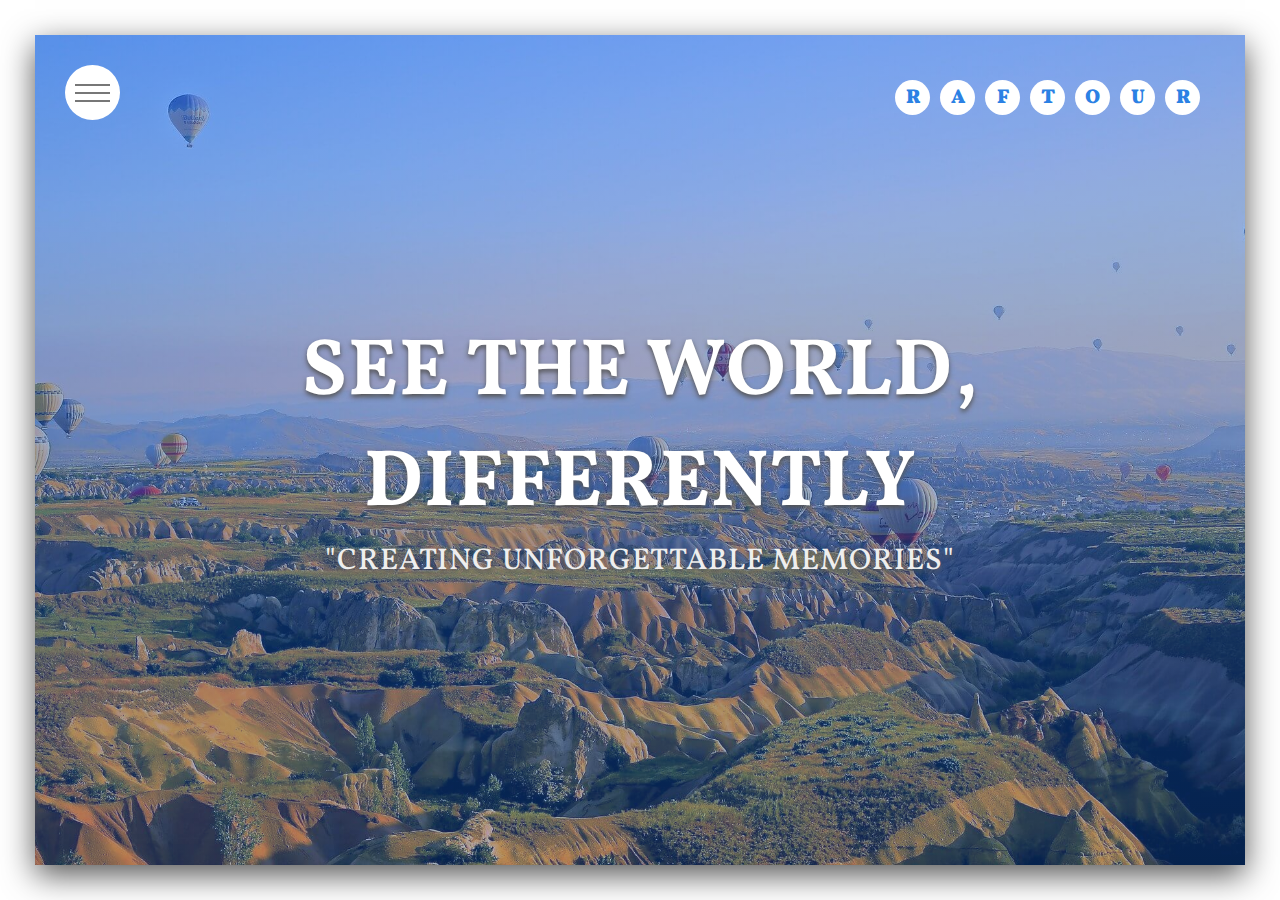
<file: index.html>
<html lang="en">
  <head>
    <meta charset="UTF-8" />
    <meta name="viewport" content="width=device-width, initial-scale=1.0" />
    <meta http-equiv="X-UA-Compatible" content="ie=edge" />
    <link
      href="https://fonts.googleapis.com/css?family=Vollkorn:400,400i,600,700,900&display=swap"
      rel="stylesheet"
    />
    <link rel="stylesheet" href="style.css" />
    <title>Raf Tour</title>
  </head>
  <body>
    <div class="container">
      <!-- Navbar -->
      <div class="open-navbar-icon navbar-icon center">
        <div class="line"></div>
        <div class="line"></div>
        <div class="line"></div>
      </div>
      <div class="navbar-wrapper">
        <nav class="navbar">
          <div class="close-navbar-icon navbar-icon center">
            <div class="line line-1"></div>
            <div class="line line-2"></div>
          </div>
          <div class="nav-list">
            <a href="index.html" class="nav-link center">Home</a>
            <a href="Tours.html" class="nav-link center">Tours</a>
            <a href="Offer.html" class="nav-link center">Feedbacks</a>

            <a href="Login.html" class="nav-link center">Login</a>
            <a href="Contact.html" class="nav-link center">Contact</a>
          </div>
        </nav>
      </div>
      <header class="header center">
        <div class="header-text">
            <h1 class="heading">See the World, Differently</h1>
            <p class="header-paragraph">
              "Creating Unforgettable Memories"
            </p>
          </div>
       
        <div class="logo">
            <h1>
                <span class="center">R</span>
                <span class="center">A</span>
                <span class="center">F</span>
                <span class="center">T</span>
                <span class="center">O</span>
                <span class="center">U</span>
                <span class="center">R</span>
              </h1>
        </div>
      </header>
      <script src="index.js"></script>
  </body>
</html>
</file>
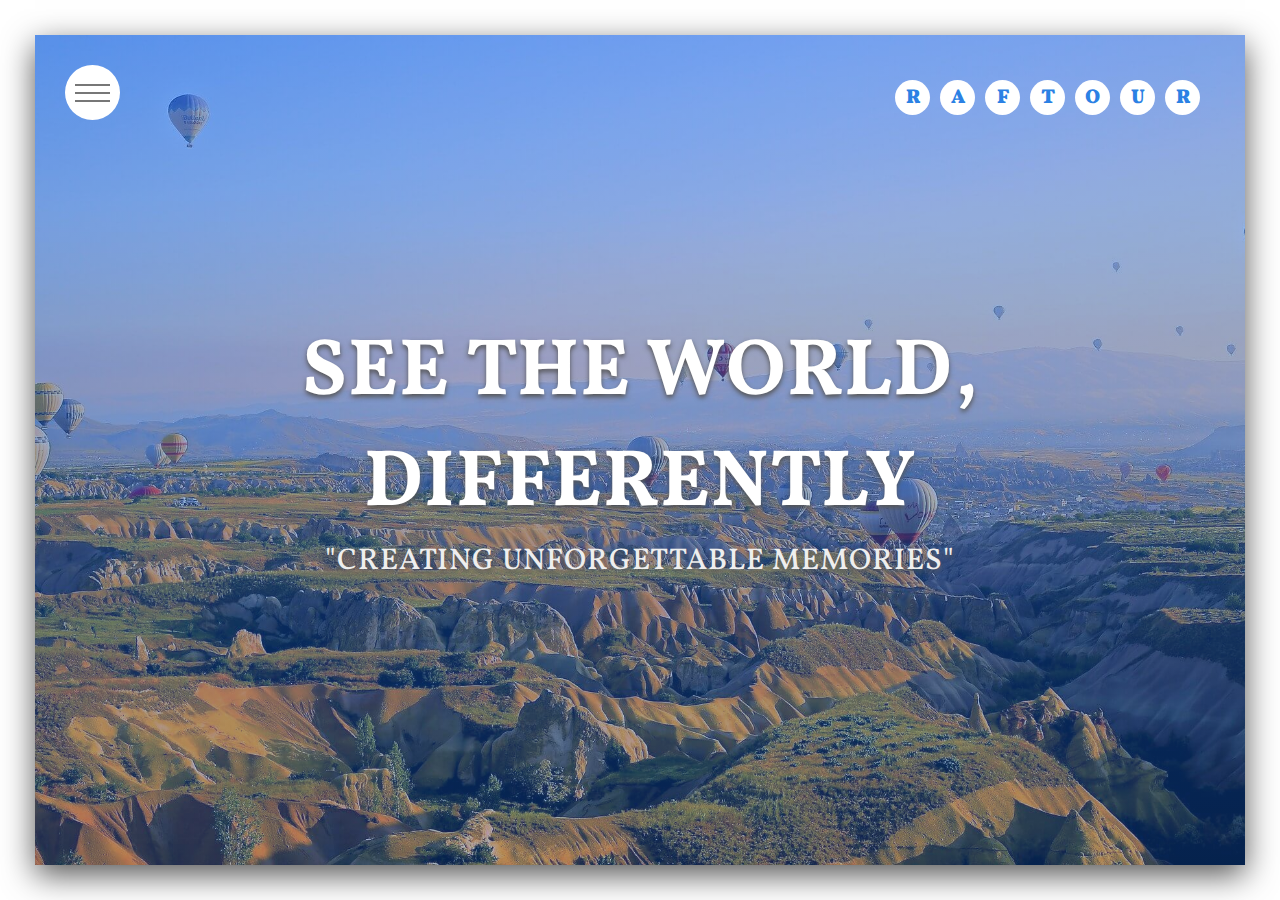
<file: tour/index.html>
<html lang="en">
  <head>
    <meta charset="UTF-8" />
    <meta name="viewport" content="width=device-width, initial-scale=1.0" />
    <meta http-equiv="X-UA-Compatible" content="ie=edge" />
    <link
      href="https://fonts.googleapis.com/css?family=Vollkorn:400,400i,600,700,900&display=swap"
      rel="stylesheet"
    />
    <link rel="stylesheet" href="style.css" />
    <title>The Road</title>
  </head>
  <body>
    <div class="container">
      <!-- Navbar -->
      <div class="open-navbar-icon navbar-icon center">
        <div class="line"></div>
        <div class="line"></div>
        <div class="line"></div>
      </div>
      <div class="navbar-wrapper">
        <nav class="navbar">
          <div class="close-navbar-icon navbar-icon center">
            <div class="line line-1"></div>
            <div class="line line-2"></div>
          </div>
          <div class="nav-list">
            <a href="index.html" class="nav-link center">Home</a>
            <a href="Tours.html" class="nav-link center">Tours</a>
            <a href="Offer.html" class="nav-link center">Feedbacks</a>

            <a href="Login.html" class="nav-link center">Login</a>
            <a href="Contact.html" class="nav-link center">Contact</a>
          </div>
        </nav>
      </div>
      <header class="header center">
        <div class="header-text">
            <h1 class="heading">See the World, Differently</h1>
            <p class="header-paragraph">
              "Creating Unforgettable Memories"
            </p>
          </div>
       
        <div class="logo">
            <h1>
                <span class="center">R</span>
                <span class="center">A</span>
                <span class="center">F</span>
                <span class="center">T</span>
                <span class="center">O</span>
                <span class="center">U</span>
                <span class="center">R</span>
              </h1>
        </div>
      </header>
      <script src="index.js"></script>
  </body>
</html>
</file>
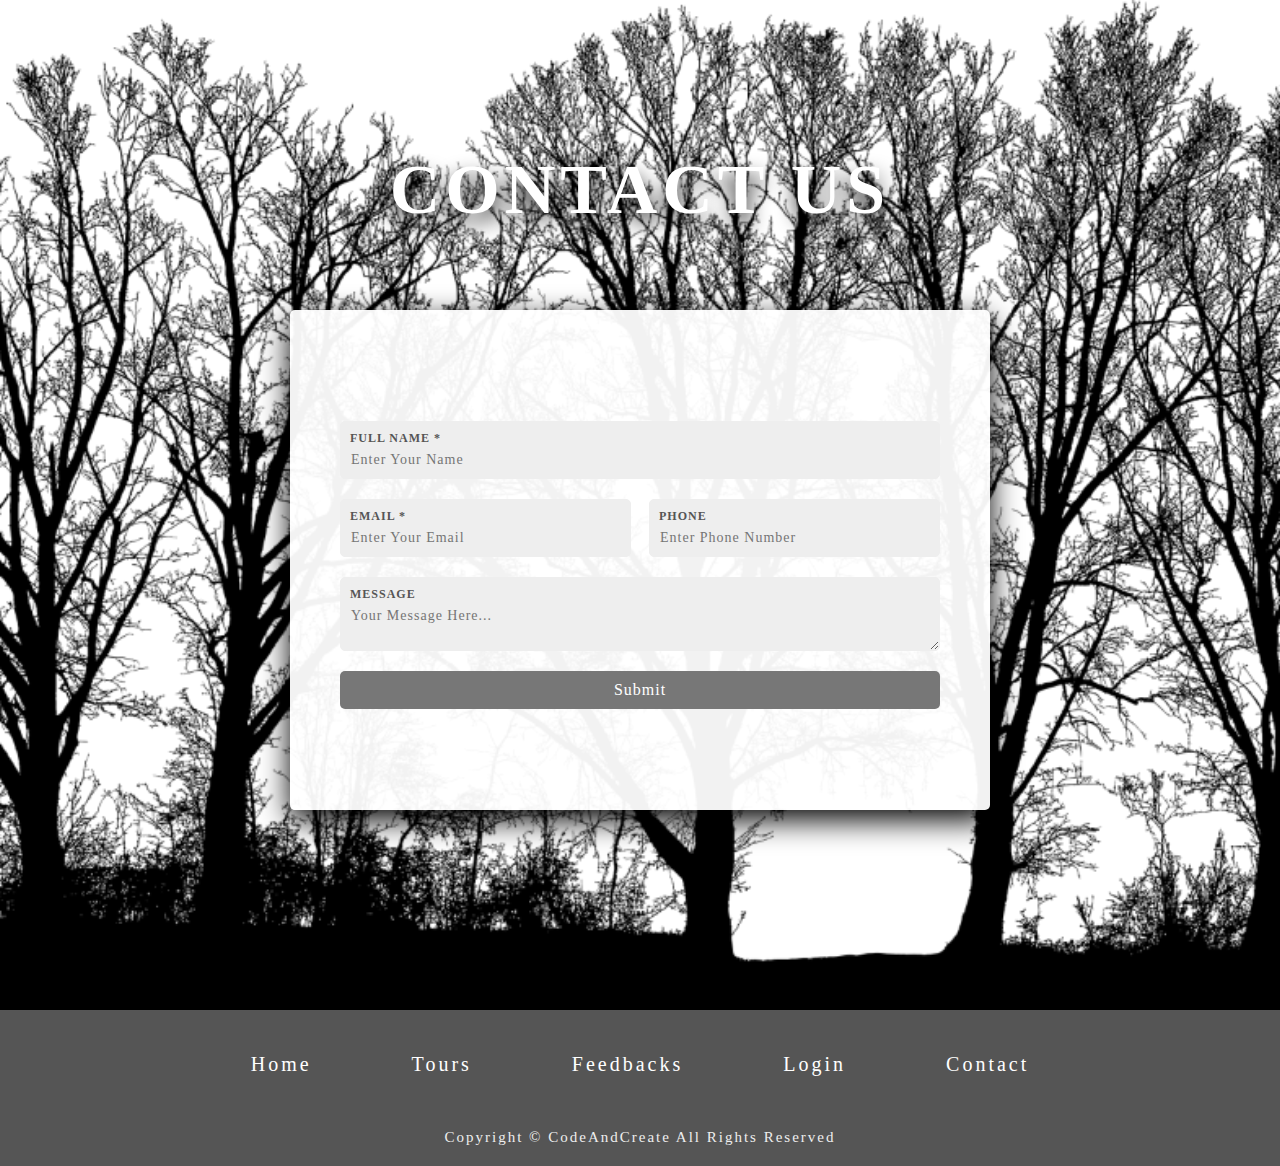
<file: Contact.html>
<!DOCTYPE html>
<html lang="en">
<head>
    <meta charset="UTF-8">
    <meta name="viewport" content="width=device-width, initial-scale=1.0">
    <title>Contact</title>
    <link rel="stylesheet" href="style.css">
</head>
<body>
 
      <!-- Contact -->
      <section class="contact">
      
        <h1 class="contact-heading">Contact Us</h1>
        <form class="contact-form center">
          <div class="input-group">
            <label>Full Name *</label>
            <input
              type="text"
              class="contact-input"
              placeholder="Enter Your Name"
            />
          </div>
          <div class="input-groups">
            <div class="input-group">
              <label>Email *</label>
              <input
                type="email"
                class="contact-input"
                placeholder="Enter Your Email"
              />
            </div>
            <div class="input-group">
              <label>Phone</label>
              <input
                type="text"
                class="contact-input"
                placeholder="Enter Phone Number"
              />
            </div>
          </div>
          <div class="input-group">
            <label>Message</label>
            <textarea
              class="form-textarea"
              placeholder="Your Message Here..."
            ></textarea>
          </div>
          <input type="submit" value="Submit" class="form-btn" />
        </form>
      </section>
      <!-- End of Contact -->

      <!-- Footer -->
      <footer class="footer">
        <div class="footer-list">
          <a href="index.html" class="footer-link">Home</a>
          <a href="Tours.html" class="footer-link">Tours</a>
          <a href="Offer.html" class="footer-link">Feedbacks</a>
          <a href="Login.html" class="footer-link">Login</a>

          <a href="Contact.html" class="footer-link">Contact</a>
        </div>
        <p class="footer-paragraph">
          Copyright &copy; CodeAndCreate All Rights Reserved
        </p>
      </footer>
      <script src="index.js"></script>
</body>
</html>
</file>
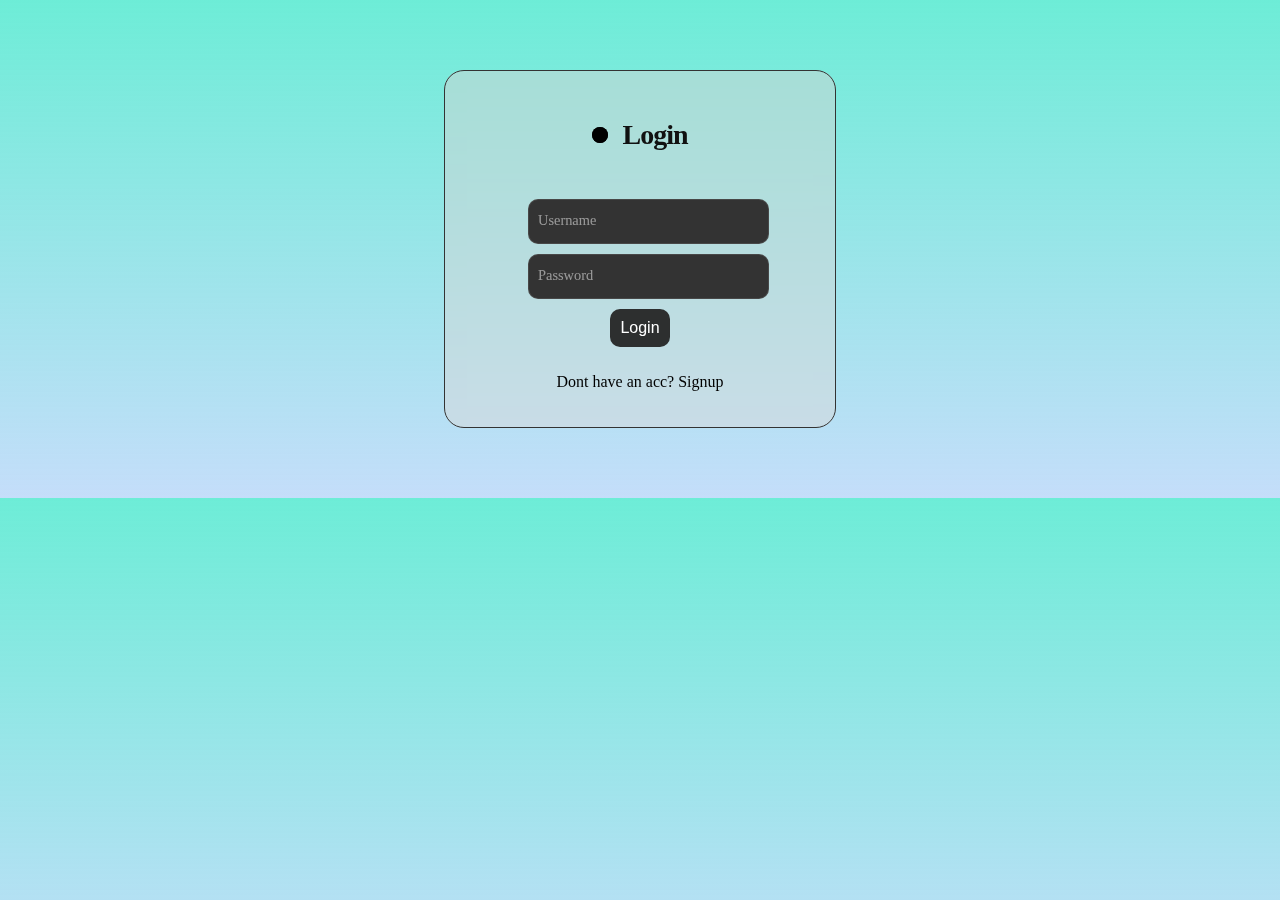
<file: Login.html>
<!DOCTYPE html>
<html lang="en">
<head>
    <meta charset="UTF-8">
    <meta name="viewport" content="width=device-width, initial-scale=1.0">
    <title>Login</title>
    <link rel="stylesheet" href="logstyles.css">
</head>
<body>
    <form class="form"  method="post">
        <p class="title">Login </p>
            <div class="flex">
         
    
            
        </div>  
                
        <label>
            <input class="input" type=",text"  placeholder="" required="" required name="username">
            <span>Username</span>
        </label> 
        
        
            
        <label>
            <input class="input" type="password" placeholder="" required="" required name="userpassword">
            <span>Password</span>
        </label>

       
        <button class="submit">Login</button>
        <p class="signin">Dont have an acc? <a href="signup.html">Signup</a> </p>
    </form>
</body>
</html>
</file>
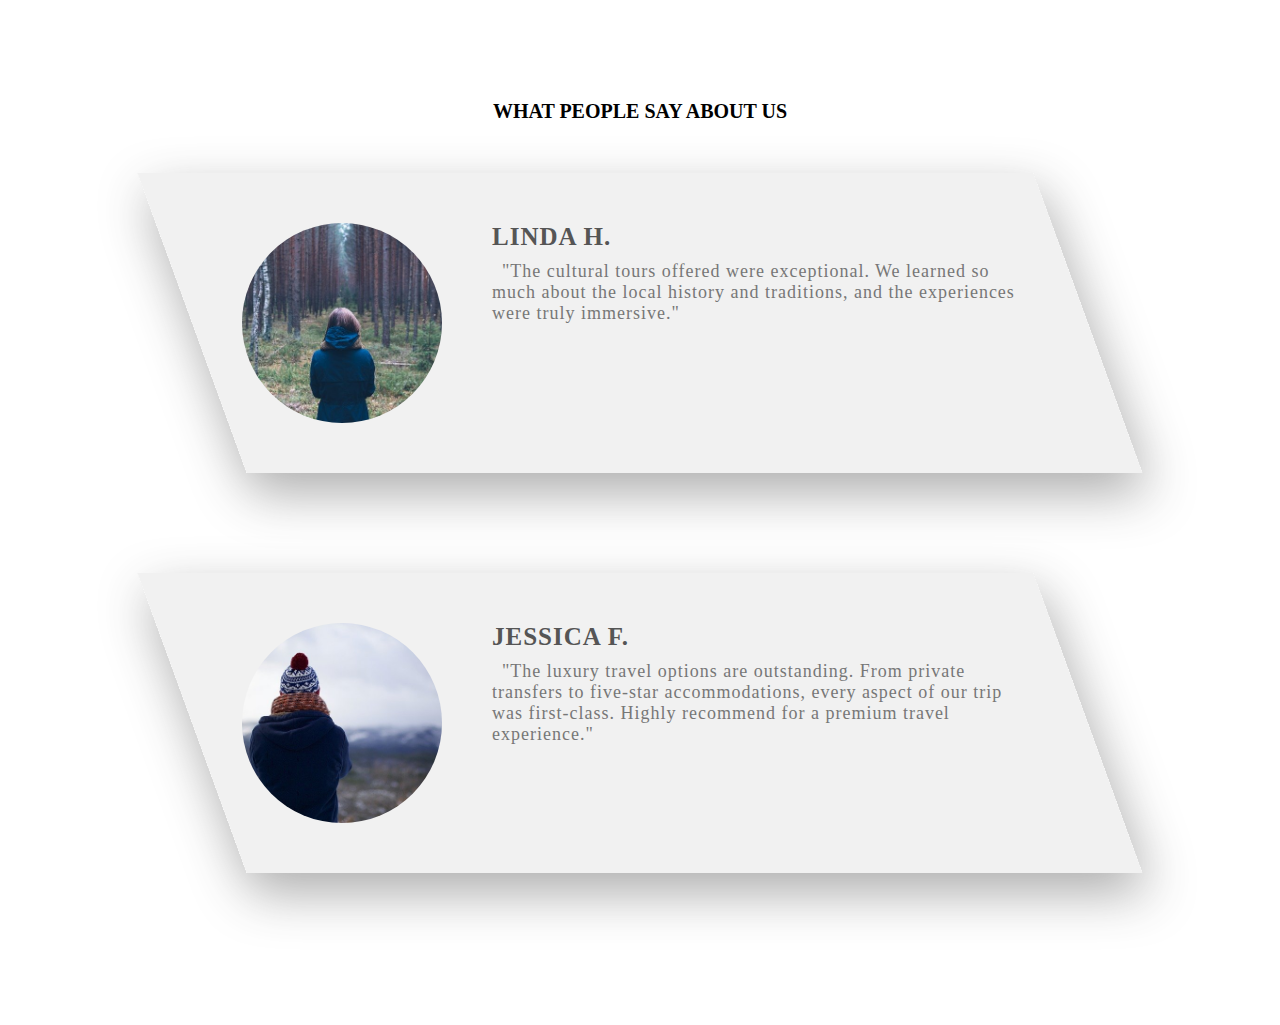
<file: Offer.html>
<!DOCTYPE html>
<html lang="en">
<head>
    <meta charset="UTF-8">
    <meta name="viewport" content="width=device-width, initial-scale=1.0">
    <title>Feedbacks</title>
    <link rel="stylesheet" href="style.css">
</head>
<body>
    <section class="stories">
<h1 style="color: black; display: flex; justify-content: center; align-items: center; font-size: 2rem;">WHAT PEOPLE SAY ABOUT US</h1>
        
    <div class="video-container">
      <video class="bg-video" autoplay muted loop>
        <source src="https://i.imgur.com/eFQiGDl.mp4" type="video/mp4" />
      </video>
    </div>
    <div class="stories-wrapper">
      <div class="story-bg">
        <div class="story">
          <img
            src="images/story-img-1.jpg"
            alt="Customer image"
            class="story-image"
          />
          <div class="story-text">
            <h1 class="story-heading"> Linda H.  </h1>
            <p class="story-paragraph">
               
                "The cultural tours offered were exceptional. We learned so much about the local history and traditions, and the experiences were truly immersive." </p>
          </div>
        </div>
      </div>
      <div class="story-bg">
        <div class="story">
          <img
            src="images/story-img-2.jpg"
            alt="Customer image"
            class="story-image"
          />
          <div class="story-text">
            <h1 class="story-heading"> Jessica F.</h1>
            <p class="story-paragraph">
               
                "The luxury travel options are outstanding. From private transfers to five-star accommodations, every aspect of our trip was first-class. Highly recommend for a premium travel experience."  </p>
          </div>
        </div>
      </div>
    </div>
  </section>
</body>
</html>
</file>
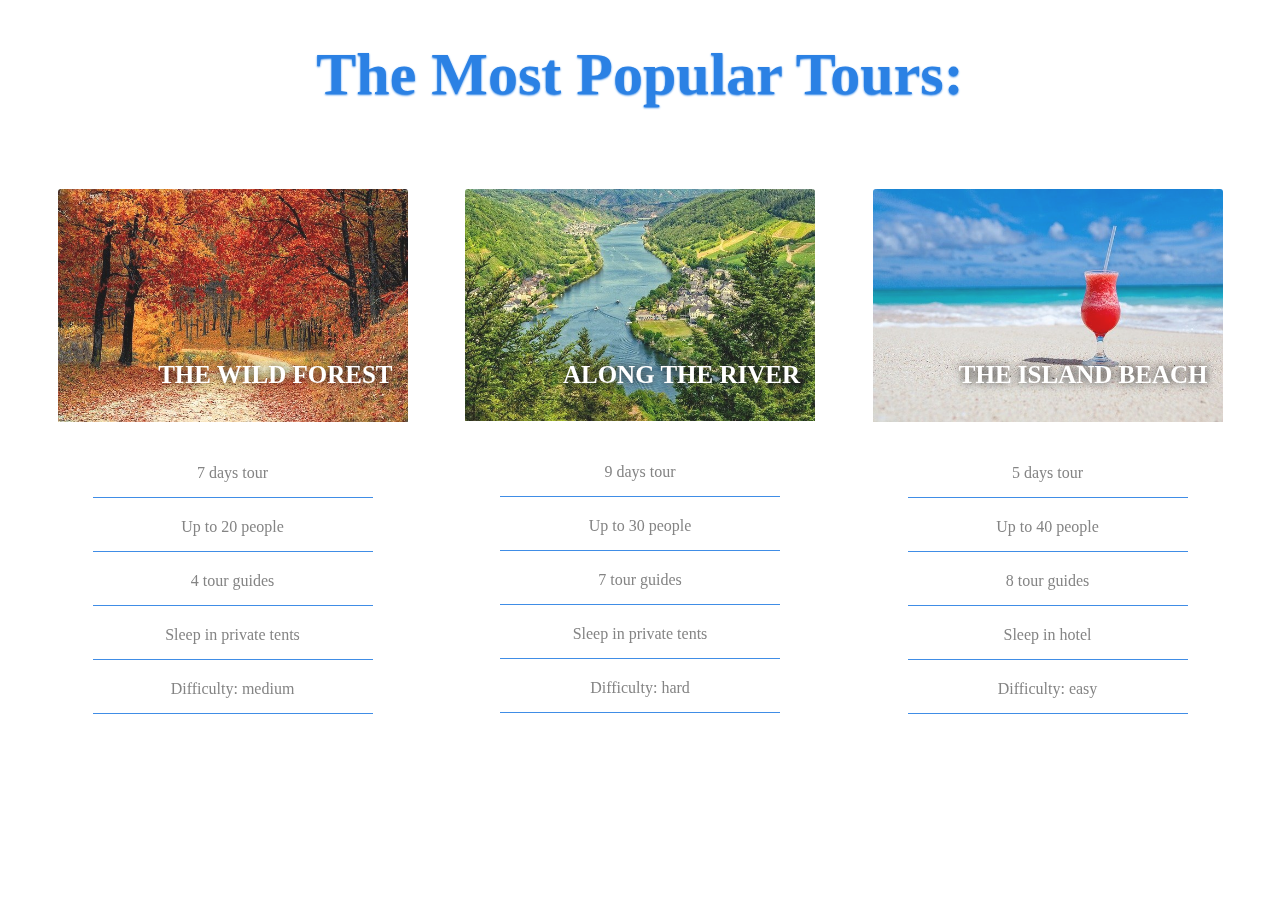
<file: Tours.html>
<!DOCTYPE html>
<html lang="en">
<head>
    <meta charset="UTF-8">
    <meta name="viewport" content="width=device-width, initial-scale=1.0">
    <title>Tours</title>
    <link rel="stylesheet" href="style.css">
</head>
<body>
    <section class="poBookspular-tours">
        <h1 class="popular-tours-heading">The Most Popular Tours:</h1>
        <div class="cards-wrapper">
          <div class="card">
            <div class="front-side">
              <img src="images/forest.jpg" alt="Forest" class="card-image" />
              <h1 class="tour-name">The wild forest</h1>
              <ul class="card-list">
                <li class="card-list-item">7 days tour</li>
                <li class="card-list-item">Up to 20 people</li>
                <li class="card-list-item">4 tour guides</li>
                <li class="card-list-item">Sleep in private tents</li>
                <li class="card-list-item">Difficulty: medium</li>
              </ul>
            </div>
           
          </div>
          <div class="card">
            <div class="front-side">
              <img src="images/river.jpg" alt="River" class="card-image" />
              <h1 class="tour-name">Along the river</h1>
              <ul class="card-list">
                <li class="card-list-item">9 days tour</li>
                <li class="card-list-item">Up to 30 people</li>
                <li class="card-list-item">7 tour guides</li>
                <li class="card-list-item">Sleep in private tents</li>
                <li class="card-list-item">Difficulty: hard</li>
              </ul>
            </div>
          
          </div>
          <div class="card">
            <div class="front-side">
              <img src="images/sea.jpg" alt="Sea" class="card-image" />
              <h1 class="tour-name">The island beach</h1>
              <ul class="card-list">
                <li class="card-list-item">5 days tour</li>
                <li class="card-list-item">Up to 40 people</li>
                <li class="card-list-item">8 tour guides</li>
                <li class="card-list-item">Sleep in hotel</li>
                <li class="card-list-item">Difficulty: easy</li>
              </ul>
            </div>
          
          </div>
        </div>
</body>
</html>
</file>
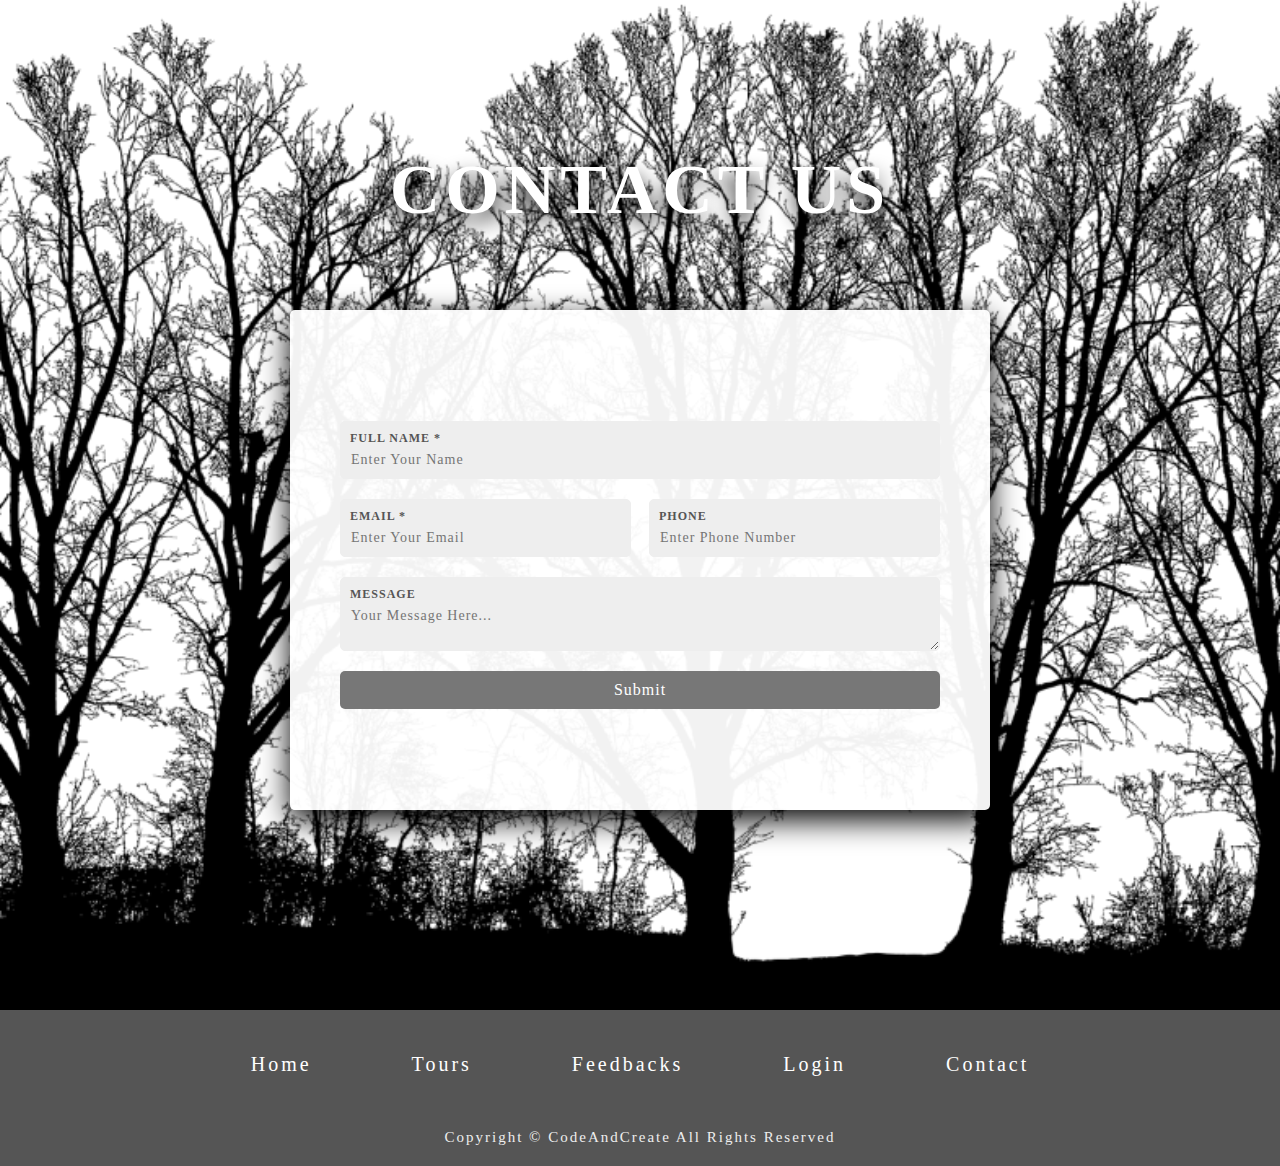
<file: tour/Contact.html>
<!DOCTYPE html>
<html lang="en">
<head>
    <meta charset="UTF-8">
    <meta name="viewport" content="width=device-width, initial-scale=1.0">
    <title>Document</title>
    <link rel="stylesheet" href="style.css">
</head>
<body>
 
      <!-- Contact -->
      <section class="contact">
      
        <h1 class="contact-heading">Contact Us</h1>
        <form class="contact-form center">
          <div class="input-group">
            <label>Full Name *</label>
            <input
              type="text"
              class="contact-input"
              placeholder="Enter Your Name"
            />
          </div>
          <div class="input-groups">
            <div class="input-group">
              <label>Email *</label>
              <input
                type="email"
                class="contact-input"
                placeholder="Enter Your Email"
              />
            </div>
            <div class="input-group">
              <label>Phone</label>
              <input
                type="text"
                class="contact-input"
                placeholder="Enter Phone Number"
              />
            </div>
          </div>
          <div class="input-group">
            <label>Message</label>
            <textarea
              class="form-textarea"
              placeholder="Your Message Here..."
            ></textarea>
          </div>
          <input type="submit" value="Submit" class="form-btn" />
        </form>
      </section>
      <!-- End of Contact -->

      <!-- Footer -->
      <footer class="footer">
        <div class="footer-list">
          <a href="index.html" class="footer-link">Home</a>
          <a href="Tours.html" class="footer-link">Tours</a>
          <a href="Offer.html" class="footer-link">Feedbacks</a>
          <a href="Login.html" class="footer-link">Login</a>

          <a href="Contact.html" class="footer-link">Contact</a>
        </div>
        <p class="footer-paragraph">
          Copyright &copy; CodeAndCreate All Rights Reserved
        </p>
      </footer>
      <script src="index.js"></script>
</body>
</html>
</file>
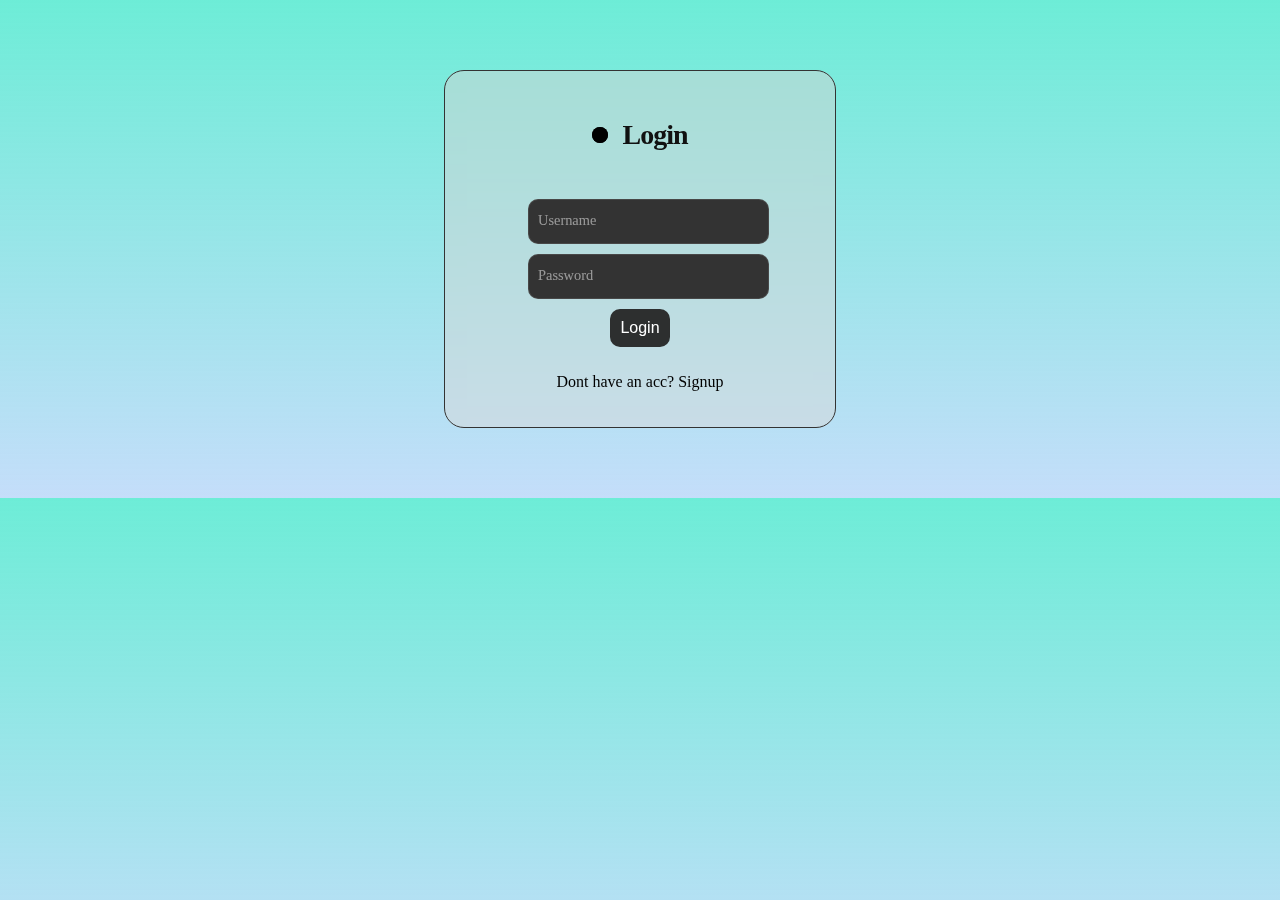
<file: tour/Login.html>
<!DOCTYPE html>
<html lang="en">
<head>
    <meta charset="UTF-8">
    <meta name="viewport" content="width=device-width, initial-scale=1.0">
    <title>Document</title>
    <link rel="stylesheet" href="logstyles.css">
</head>
<body>
    <form class="form"  method="post">
        <p class="title">Login </p>
            <div class="flex">
         
    
            
        </div>  
                
        <label>
            <input class="input" type=",text"  placeholder="" required="" required name="username">
            <span>Username</span>
        </label> 
        
        
            
        <label>
            <input class="input" type="password" placeholder="" required="" required name="userpassword">
            <span>Password</span>
        </label>

       
        <button class="submit">Login</button>
        <p class="signin">Dont have an acc? <a href="signup.html">Signup</a> </p>
    </form>
</body>
</html>
</file>
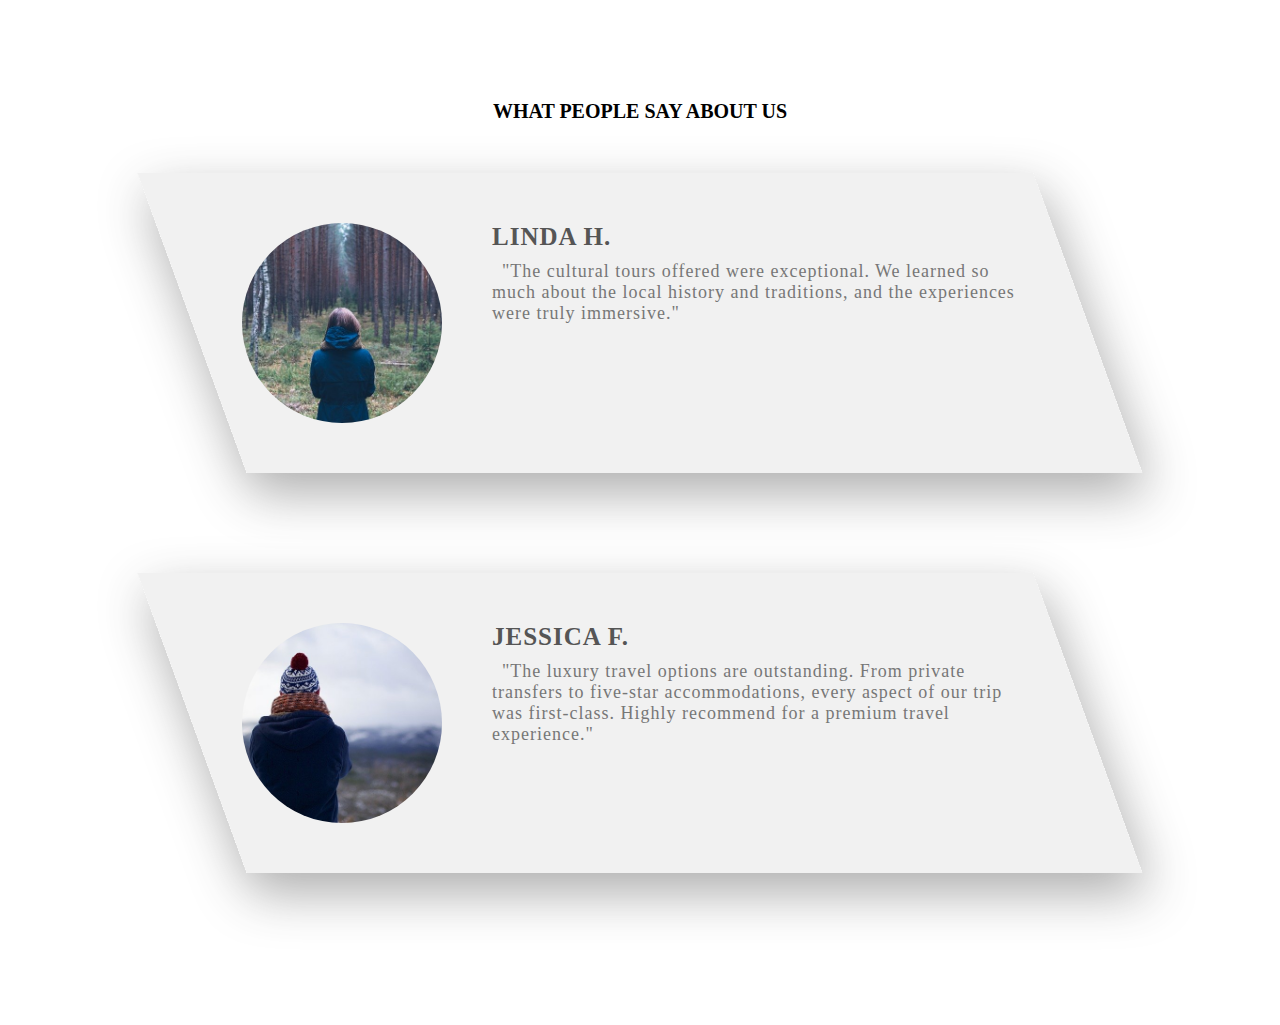
<file: tour/Offer.html>
<!DOCTYPE html>
<html lang="en">
<head>
    <meta charset="UTF-8">
    <meta name="viewport" content="width=device-width, initial-scale=1.0">
    <title>Document</title>
    <link rel="stylesheet" href="style.css">
</head>
<body>
    <section class="stories">
<h1 style="color: black; display: flex; justify-content: center; align-items: center; font-size: 2rem;">WHAT PEOPLE SAY ABOUT US</h1>
        
    <div class="video-container">
      <video class="bg-video" autoplay muted loop>
        <source src="https://i.imgur.com/eFQiGDl.mp4" type="video/mp4" />
      </video>
    </div>
    <div class="stories-wrapper">
      <div class="story-bg">
        <div class="story">
          <img
            src="images/story-img-1.jpg"
            alt="Customer image"
            class="story-image"
          />
          <div class="story-text">
            <h1 class="story-heading"> Linda H.  </h1>
            <p class="story-paragraph">
               
                "The cultural tours offered were exceptional. We learned so much about the local history and traditions, and the experiences were truly immersive." </p>
          </div>
        </div>
      </div>
      <div class="story-bg">
        <div class="story">
          <img
            src="images/story-img-2.jpg"
            alt="Customer image"
            class="story-image"
          />
          <div class="story-text">
            <h1 class="story-heading"> Jessica F.</h1>
            <p class="story-paragraph">
               
                "The luxury travel options are outstanding. From private transfers to five-star accommodations, every aspect of our trip was first-class. Highly recommend for a premium travel experience."  </p>
          </div>
        </div>
      </div>
    </div>
  </section>
</body>
</html>
</file>
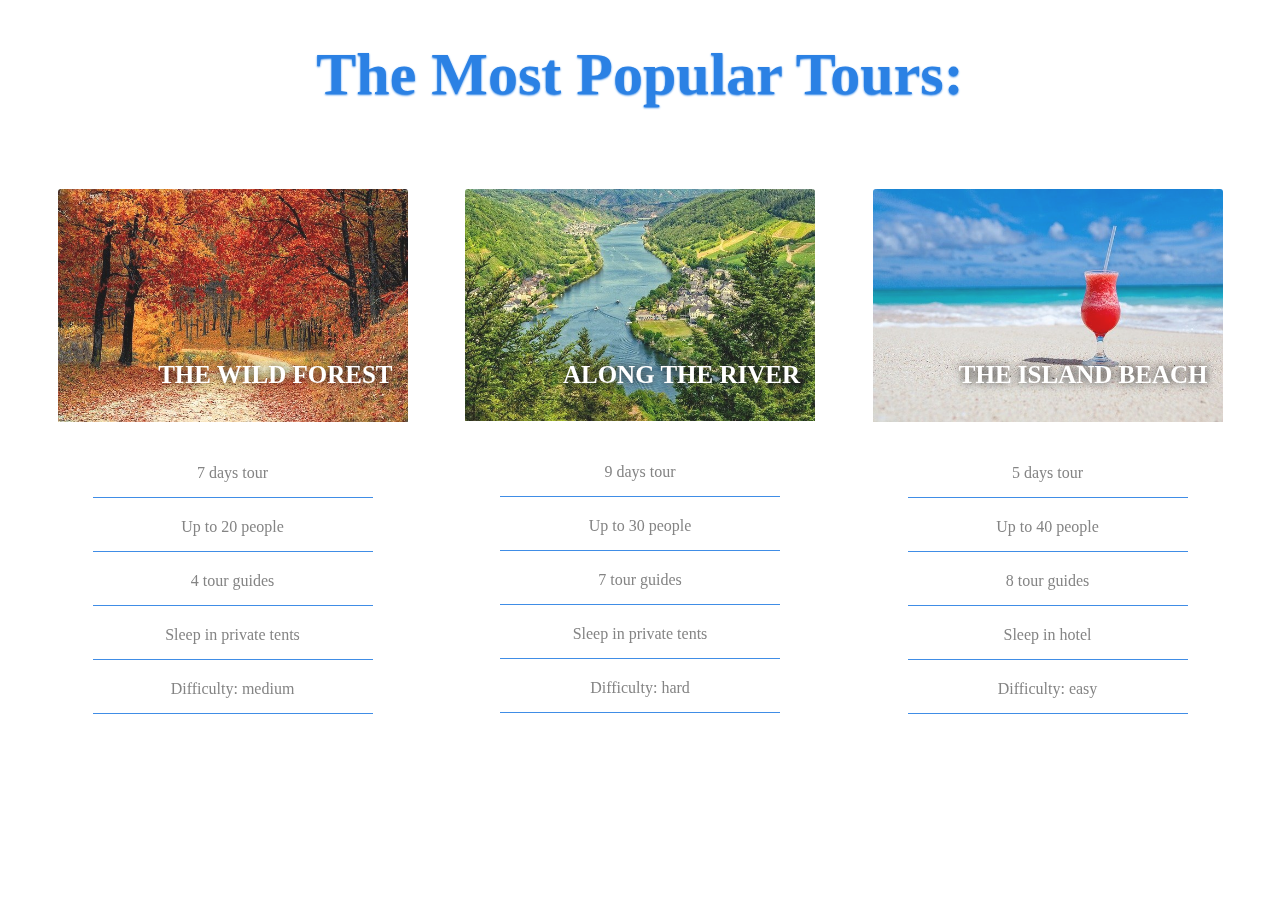
<file: tour/Tours.html>
<!DOCTYPE html>
<html lang="en">
<head>
    <meta charset="UTF-8">
    <meta name="viewport" content="width=device-width, initial-scale=1.0">
    <title>Document</title>
    <link rel="stylesheet" href="style.css">
</head>
<body>
    <section class="poBookspular-tours">
        <h1 class="popular-tours-heading">The Most Popular Tours:</h1>
        <div class="cards-wrapper">
          <div class="card">
            <div class="front-side">
              <img src="images/forest.jpg" alt="Forest" class="card-image" />
              <h1 class="tour-name">The wild forest</h1>
              <ul class="card-list">
                <li class="card-list-item">7 days tour</li>
                <li class="card-list-item">Up to 20 people</li>
                <li class="card-list-item">4 tour guides</li>
                <li class="card-list-item">Sleep in private tents</li>
                <li class="card-list-item">Difficulty: medium</li>
              </ul>
            </div>
           
          </div>
          <div class="card">
            <div class="front-side">
              <img src="images/river.jpg" alt="River" class="card-image" />
              <h1 class="tour-name">Along the river</h1>
              <ul class="card-list">
                <li class="card-list-item">9 days tour</li>
                <li class="card-list-item">Up to 30 people</li>
                <li class="card-list-item">7 tour guides</li>
                <li class="card-list-item">Sleep in private tents</li>
                <li class="card-list-item">Difficulty: hard</li>
              </ul>
            </div>
          
          </div>
          <div class="card">
            <div class="front-side">
              <img src="images/sea.jpg" alt="Sea" class="card-image" />
              <h1 class="tour-name">The island beach</h1>
              <ul class="card-list">
                <li class="card-list-item">5 days tour</li>
                <li class="card-list-item">Up to 40 people</li>
                <li class="card-list-item">8 tour guides</li>
                <li class="card-list-item">Sleep in hotel</li>
                <li class="card-list-item">Difficulty: easy</li>
              </ul>
            </div>
          
          </div>
        </div>
</body>
</html>
</file>
<file: style.css>
/* Common Styles */
* {
    margin: 0;
    padding: 0;
    font-family: "Vollkorn", serif;
    list-style-type: none;
    text-decoration: none;
    box-sizing: border-box;
    outline: none;
  }
  
  html {
    font-size: 62.5%;
  }
  
  :root {
    --primary-color: #2b81e4;
    --secondary-color: #eee;
    --white-color: #fff;
    --grey-color: #555;
    --light-grey-color: #777;
  }
  
  .center {
    display: flex;
    justify-content: center;
    align-items: center;
  }
  
  .container {
    background-color: var(--secondary-color);
    margin: 3.5rem;
    box-shadow: 0 1rem 3rem var(--grey-color);
    overflow: hidden;
  }
  
  /* End of Common styles */
  
  /* Navbar */
  .navbar-icon {
    width: 5.5rem;
    height: 5.5rem;
    background-color: var(--white-color);
    border-radius: 50%;
    cursor: pointer;
    flex-direction: column;
  }
  
  .open-navbar-icon {
    position: fixed;
    top: 6.5rem;
    left: 6.5rem;
    z-index: 200;
  }
  
  .navbar-icon .line {
    height: 0.2rem;
    width: 3.5rem;
    background-color: var(--light-grey-color);
  }
  
  .open-navbar-icon .line {
    margin: 0.3rem 0;
  }
  
  .navbar-wrapper {
    width: 100vw;
    height: 100vh;
    background-color: rgba(255, 255, 255, 0.7);
    position: fixed;
    left: 0;
    bottom: -100%;
    opacity: 0;
    z-index: 300;
    padding: 3.5rem 5.5rem 3.5rem 3.5rem;
    transition: bottom 0.5s, opacity 0.2s;
  }
  
  .change .navbar-wrapper {
    bottom: 0;
    opacity: 1;
    transition: bottom 0.5s, opacity 0.2s 0.25s;
  }
  
  .navbar {
    width: 100%;
    height: 100%;
    background: linear-gradient(rgba(0, 0, 0, 0.5), rgba(0, 0, 0, 0.3)),
      url(images/navbar-bg.jpg) center no-repeat;
    background-size: cover;
    position: relative;
    overflow-y: hidden;
  }
  
  .close-navbar-icon {
    position: absolute;
    top: 2.5rem;
    right: 3rem;
    z-index: 300;
  }
  
  .close-navbar-icon .line {
    position: absolute;
  }
  
  .line-1 {
    transform: rotate(40deg);
  }
  
  .line-2 {
    transform: rotate(-40deg);
  }
  
  .nav-list {
    height: 100%;
    display: flex;
  }
  
  .nav-link {
    font-size: 3rem;
    font-weight: 700;
    color: var(--white-color);
    text-transform: uppercase;
    width: 100%;
    opacity: 0.8;
    position: relative;
    top: -100%;
    transition: all 0.3s;
  }
  
  .change .nav-link {
    top: 0;
  }
  
  .nav-link:hover {
    opacity: 1;
    color: var(--primary-color);
  }
  
  .change .nav-link:nth-child(1) {
    transition: top 1s 0.4s, opacity 0.3s, color 0.3s;
  }
  
  .change .nav-link:nth-child(2) {
    transition: top 1s 0.6s, opacity 0.3s, color 0.3s;
  }
  
  .change .nav-link:nth-child(3) {
    transition: top 1s 0.8s, opacity 0.3s, color 0.3s;
  }
  
  .change .nav-link:nth-child(4) {
    transition: top 1s 1s, opacity 0.3s, color 0.3s;
  }
  
  .change .nav-link:nth-child(5) {
    transition: top 1s 1.2s, opacity 0.3s, color 0.3s;
  }
  /* End of Navbar */
  
  /* Header */
  .header {
    width: 100%;
    height: calc(100vh - 7rem);
    background: linear-gradient(rgba(18, 113, 255, 0.5), rgba(18, 113, 255, 0.3)),
      url(images/header-bg.jpg) center no-repeat;
       background-size: cover;
    position: relative;
    perspective: 100rem;
  }
  
  .header-text {
    text-align: center;
    text-transform: uppercase;
    letter-spacing: 0.1rem;
    text-shadow: 0 0.3rem 0.5rem var(--grey-color);
  }
  
  .heading {
    font-size: 8rem;
    color: var(--white-color);
  }
  
  .header-paragraph {
    font-size: 3rem;
    font-weight: 500;
    color: var(--secondary-color);
    max-width: 70rem;
    margin: auto;
  }
  
  .logo {
    position: absolute;
    top: 4rem;
    right: 4rem;
  }
  
  .logo h1 {
    display: flex;
  }
  
  .logo h1 span {
    font-size: 2rem;
    font-weight: 900;
    color: var(--primary-color);
    text-transform: uppercase;
    background-color: var(--white-color);
    width: 3.5rem;
    height: 3.5rem;
    margin: 0.5rem;
    border-radius: 50%;
  }
  
 
  
  
 
  
  .header-image {
    width: 35%;
    animation: image-float 150s infinite;
  }
  
  @keyframes image-float {
    0% {
      transform: translateZ(40rem);
      opacity: 1;
    }
    40% {
      transform: translateZ(-500rem) translateX(150rem);
      opacity: 0.8;
    }
    70% {
      transform: translateZ(-1500rem) translateX(800rem);
      opacity: 0.6;
    }
    80% {
      transform: translateZ(-50rem) translateX(100rem);
      opacity: 0.8;
    }
    100% {
      transform: translateZ(40rem);
      opacity: 1;
    }
  }
  /* End of Header */
  
  /* Popular tours */
  .popular-tours {
    padding: 5rem 0 10rem 0;
  }
  
  .popular-tours-heading {
    font-size: 6rem;
    text-align: center;
    margin-top: 40px;
    margin-bottom: 8rem;
    color: var(--primary-color);
    text-shadow: 0 0.1rem 0.2rem var(--primary-color);
  }
  
  .cards-wrapper {
    display: flex;
    justify-content: space-evenly;
  }
  
  .card {
    width: 35rem;
    position: relative;
    perspective: 150rem;
  }
  
  .card-image {
    width: 100%;
    border-radius: 0.3rem 0.3rem 0 0;
  }
  
  .front-side {
    text-align: center;
    background-color: var(--white-color);
    border-radius: 0.3rem;
    position: relative;
    z-index: 10;
    opacity: 0.9;
    transition: opacity 0.4s, transform 0.4s, box-shadow 0.4s;
  }
  
  .change  .front-side {
    transform: translateZ(-5rem) translateX(3rem);
    box-shadow: 0 2rem 4rem #777;
    opacity: 0.5;
    z-index: 0;
  }
  
  .tour-name {
    font-size: 2.5rem;
    font-weight: 700;
    text-transform: uppercase;
    position: absolute;
    top: 30%;
    right: 1.5rem;
    color: var(--white-color);
    text-shadow: 0 0 1rem #000;
  }
  
  .card-list {
    width: 80%;
    margin: auto;
    padding: 2rem 0 3rem 0;
  }
  
  .card-list-item {
    font-size: 1.6rem;
    font-weight: 500;
    color: var(--light-grey-color);
    margin: 2rem 0;
    border-bottom: 0.1rem solid var(--primary-color);
    padding-bottom: 1.5rem;
  }
  

  
  .change > .back-side {
    transform: translateZ(0) translateX(0);
    box-shadow: 0 0.5rem 2rem #aaa;
    opacity: 0.9;
  }
  
  .tour-price {
    font-size: 5rem;
    font-weight: 300;
    color: var(--white-color);
    margin-bottom: 3rem;
  }
  

  

  /* End of Popular tours */
  
  /* Stories */
  .stories {
    padding: 10rem 0;
    position: relative;
  }
  
  .video-container {
    position: absolute;
    top: 0;
    left: 0;
    width: 100%;
    height: 100%;
    opacity: 0.4;
  }
  
  .bg-video {
    width: 100%;
    height: 100%;
    object-fit: cover;
  }
  
  .stories-wrapper {
    display: flex;
    flex-direction: column;
    align-items: center;
  }
  
  .story-bg {
    background-color: rgba(238, 238, 238, 0.85);
    padding: 5rem;
    margin: 5rem;
    width: 70%;
    box-shadow: 0 2rem 5rem rgba(51, 51, 51, 0.4);
    transform: skewX(20deg);
  }
  
  .story {
    transform: skewX(-20deg);
    display: flex;
  }
  
  .story-image {
    width: 20rem;
    height: 20rem;
    border-radius: 50%;
    object-fit: cover;
    margin-right: 5rem;
  }
  
  .story-text {
    letter-spacing: 0.1rem;
  }
  
  .story-heading {
    font-size: 2.5rem;
    text-transform: uppercase;
    color: var(--grey-color);
    margin-bottom: 1rem;
  }
  
  .story-paragraph {
    font-size: 1.8rem;
    color: var(--light-grey-color);
  }
  
  .story-paragraph::first-letter {
    margin-left: 1rem;
  }
  /* End of Stories */
  
  /* Contact */
  .contact {
    padding: 15rem 0 20rem 0;
    text-align: center;
    background: url(images/contact-us-bg.png) center no-repeat;
    background-size: cover;
    animation: contact-bg 35s infinite;
  }
  
  .contact-heading {
    font-size: 7rem;
    font-weight: 700;
    text-transform: uppercase;
    letter-spacing: 0.5rem;
    color: var(--white-color);
    text-shadow: 0 1rem 2rem #000;
    margin-bottom: 8rem;
  }
  
  .contact-form {
    width: 70rem;
    height: 50rem;
    background-color: rgba(255, 255, 255, 0.95);
    margin: auto;
    flex-direction: column;
    border-radius: 0.5rem;
    box-shadow: 0 1rem 3rem #000;
    padding: 5rem;
  }
  
  .input-group {
    width: 100%;
    display: flex;
    flex-direction: column;
    margin: 1rem 0;
    position: relative;
  }
  
  .input-groups {
    width: 100%;
    display: flex;
    justify-content: space-between;
  }
  
  .input-groups .input-group {
    width: 48.5%;
  }
  
  .input-group input,
  .input-group textarea {
    padding: 3rem 1rem 1rem 1rem;
    background-color: var(--secondary-color);
    border: 0.1rem solid var(--secondary-color);
    font-size: 1.4rem;
    color: var(--light-grey-color);
    letter-spacing: 0.1rem;
    border-radius: 0.5rem;
    transition: border 0.3s;
  }
  
  .input-group input:focus,
  .input-group textarea:focus {
    border: 0.1rem solid #ccc;
  }
  
  .input-group label {
    font-size: 1.2rem;
    font-weight: 600;
    text-transform: uppercase;
    letter-spacing: 0.1rem;
    color: var(--grey-color);
    position: absolute;
    top: 1rem;
    left: 1rem;
  }
  
  .form-btn {
    width: 100%;
    padding: 1rem;
    font-size: 1.6rem;
    letter-spacing: 0.1rem;
    margin-top: 1rem;
    background-color: var(--light-grey-color);
    color: var(--white-color);
    border-radius: 0.5rem;
    border: none;
    cursor: pointer;
    transition: background-color 0.4s;
  }
  
  .form-btn:hover {
    background-color: var(--grey-color);
  }
  
  .input-group textarea {
    max-height: 15rem;
    max-width: 100%;
  }
  
  @keyframes contact-bg {
    0% {
      background-color: #3d3d3d;
    }
    25% {
      background-color: #ced8e4;
    }
    50% {
      background-color: #1e81f3;
    }
    75% {
      background-color: #ff7842;
    }
    100% {
      background-color: #3d3d3d;
    }
  }
  /* End of Contact */
  
  /* Footer */
  .footer {
    background-color: var(--grey-color);
    padding: 4rem 0 2rem 0;
  }
  
  .footer-list {
    display: flex;
    justify-content: center;
  }
  
  .footer-link {
    font-size: 2rem;
    color: var(--white-color);
    margin: 0 2rem;
    background-color: var(--grey-color);
    padding: 0.3rem 3rem;
    letter-spacing: 0.3rem;
    transition: all 0.2s;
  }
  
  .footer-link:hover {
    transform: rotate(-10deg);
    box-shadow: 0 2rem 3rem #000;
  }
  
  .footer-paragraph {
    text-align: center;
    font-size: 1.5rem;
    color: var(--secondary-color);
    letter-spacing: 0.2rem;
    margin-top: 5rem;
  }
  /* End of Footer */
  
  @media (max-width: 1200px) {
    .cards-wrapper {
      flex-direction: column;
      align-items: center;
    }
  
    .card {
      margin: 3rem 0;
    }
  
    .story-bg {
      width: 85%;
    }
  }
  
  @media (max-width: 1000px) {
    .nav-list {
      flex-direction: column;
    }
  
    .nav-link {
      flex-grow: 1;
    }
  
    .header-text {
      position: absolute;
      top: 50%;
      left: 50%;
      transform: translate(-50%, -50%);
      z-index: 10;
    }
  
    .heading {
      font-size: 6rem;
    }
  
    .header-paragraph {
      font-size: 2.5rem;
    }
  
    .popular-tours-heading {
      font-size: 6rem;
    }
  
    .story-bg {
      transform: skewX(0);
    }
  
    .story {
      transform: skewX(0);
      flex-direction: column;
      align-items: center;
    }
  
    .story-image {
      margin-bottom: 3rem;
    }
  
    .footer-link {
      padding: 0.3rem 2rem;
      margin: 0 1rem;
    }
  }
  
  @media (max-width: 800px) {
    .header-paragraph {
      display: none;
    }
  
    .popular-tours-heading {
      font-size: 5rem;
    }
  
    .contact-form {
      width: 90%;
    }
  
    .footer-list {
      flex-direction: column;
      align-items: center;
    }
  
    .footer-link {
      margin: 1rem 0;
    }
  }
  
  @media (max-width: 650px) {
    .container {
      margin: 0;
    }
  
    .open-navbar-icon {
      top: 2.5rem;
      left: 2.5rem;
    }
  
    .navbar-wrapper {
      padding: 0;
    }
  
    .close-navbar-icon {
      right: 4rem;
    }
  
    .header {
      height: 100vh;
    }
  
    .contact-heading {
      font-size: 6rem;
    }
  
    .contact-form {
      padding: 2rem;
      height: 40rem;
    }
  }
  
  @media (max-width: 500px) {
    html {
      font-size: 45%;
    }
  }
</file>
<file: tour/style.css>
/* Common Styles */
* {
    margin: 0;
    padding: 0;
    font-family: "Vollkorn", serif;
    list-style-type: none;
    text-decoration: none;
    box-sizing: border-box;
    outline: none;
  }
  
  html {
    font-size: 62.5%;
  }
  
  :root {
    --primary-color: #2b81e4;
    --secondary-color: #eee;
    --white-color: #fff;
    --grey-color: #555;
    --light-grey-color: #777;
  }
  
  .center {
    display: flex;
    justify-content: center;
    align-items: center;
  }
  
  .container {
    background-color: var(--secondary-color);
    margin: 3.5rem;
    box-shadow: 0 1rem 3rem var(--grey-color);
    overflow: hidden;
  }
  
  /* End of Common styles */
  
  /* Navbar */
  .navbar-icon {
    width: 5.5rem;
    height: 5.5rem;
    background-color: var(--white-color);
    border-radius: 50%;
    cursor: pointer;
    flex-direction: column;
  }
  
  .open-navbar-icon {
    position: fixed;
    top: 6.5rem;
    left: 6.5rem;
    z-index: 200;
  }
  
  .navbar-icon .line {
    height: 0.2rem;
    width: 3.5rem;
    background-color: var(--light-grey-color);
  }
  
  .open-navbar-icon .line {
    margin: 0.3rem 0;
  }
  
  .navbar-wrapper {
    width: 100vw;
    height: 100vh;
    background-color: rgba(255, 255, 255, 0.7);
    position: fixed;
    left: 0;
    bottom: -100%;
    opacity: 0;
    z-index: 300;
    padding: 3.5rem 5.5rem 3.5rem 3.5rem;
    transition: bottom 0.5s, opacity 0.2s;
  }
  
  .change .navbar-wrapper {
    bottom: 0;
    opacity: 1;
    transition: bottom 0.5s, opacity 0.2s 0.25s;
  }
  
  .navbar {
    width: 100%;
    height: 100%;
    background: linear-gradient(rgba(0, 0, 0, 0.5), rgba(0, 0, 0, 0.3)),
      url(images/navbar-bg.jpg) center no-repeat;
    background-size: cover;
    position: relative;
    overflow-y: hidden;
  }
  
  .close-navbar-icon {
    position: absolute;
    top: 2.5rem;
    right: 3rem;
    z-index: 300;
  }
  
  .close-navbar-icon .line {
    position: absolute;
  }
  
  .line-1 {
    transform: rotate(40deg);
  }
  
  .line-2 {
    transform: rotate(-40deg);
  }
  
  .nav-list {
    height: 100%;
    display: flex;
  }
  
  .nav-link {
    font-size: 3rem;
    font-weight: 700;
    color: var(--white-color);
    text-transform: uppercase;
    width: 100%;
    opacity: 0.8;
    position: relative;
    top: -100%;
    transition: all 0.3s;
  }
  
  .change .nav-link {
    top: 0;
  }
  
  .nav-link:hover {
    opacity: 1;
    color: var(--primary-color);
  }
  
  .change .nav-link:nth-child(1) {
    transition: top 1s 0.4s, opacity 0.3s, color 0.3s;
  }
  
  .change .nav-link:nth-child(2) {
    transition: top 1s 0.6s, opacity 0.3s, color 0.3s;
  }
  
  .change .nav-link:nth-child(3) {
    transition: top 1s 0.8s, opacity 0.3s, color 0.3s;
  }
  
  .change .nav-link:nth-child(4) {
    transition: top 1s 1s, opacity 0.3s, color 0.3s;
  }
  
  .change .nav-link:nth-child(5) {
    transition: top 1s 1.2s, opacity 0.3s, color 0.3s;
  }
  /* End of Navbar */
  
  /* Header */
  .header {
    width: 100%;
    height: calc(100vh - 7rem);
    background: linear-gradient(rgba(18, 113, 255, 0.5), rgba(18, 113, 255, 0.3)),
      url(images/header-bg.jpg) center no-repeat;
       background-size: cover;
    position: relative;
    perspective: 100rem;
  }
  
  .header-text {
    text-align: center;
    text-transform: uppercase;
    letter-spacing: 0.1rem;
    text-shadow: 0 0.3rem 0.5rem var(--grey-color);
  }
  
  .heading {
    font-size: 8rem;
    color: var(--white-color);
  }
  
  .header-paragraph {
    font-size: 3rem;
    font-weight: 500;
    color: var(--secondary-color);
    max-width: 70rem;
    margin: auto;
  }
  
  .logo {
    position: absolute;
    top: 4rem;
    right: 4rem;
  }
  
  .logo h1 {
    display: flex;
  }
  
  .logo h1 span {
    font-size: 2rem;
    font-weight: 900;
    color: var(--primary-color);
    text-transform: uppercase;
    background-color: var(--white-color);
    width: 3.5rem;
    height: 3.5rem;
    margin: 0.5rem;
    border-radius: 50%;
  }
  
 
  
  
 
  
  .header-image {
    width: 35%;
    animation: image-float 150s infinite;
  }
  
  @keyframes image-float {
    0% {
      transform: translateZ(40rem);
      opacity: 1;
    }
    40% {
      transform: translateZ(-500rem) translateX(150rem);
      opacity: 0.8;
    }
    70% {
      transform: translateZ(-1500rem) translateX(800rem);
      opacity: 0.6;
    }
    80% {
      transform: translateZ(-50rem) translateX(100rem);
      opacity: 0.8;
    }
    100% {
      transform: translateZ(40rem);
      opacity: 1;
    }
  }
  /* End of Header */
  
  /* Popular tours */
  .popular-tours {
    padding: 5rem 0 10rem 0;
  }
  
  .popular-tours-heading {
    font-size: 6rem;
    text-align: center;
    margin-top: 40px;
    margin-bottom: 8rem;
    color: var(--primary-color);
    text-shadow: 0 0.1rem 0.2rem var(--primary-color);
  }
  
  .cards-wrapper {
    display: flex;
    justify-content: space-evenly;
  }
  
  .card {
    width: 35rem;
    position: relative;
    perspective: 150rem;
  }
  
  .card-image {
    width: 100%;
    border-radius: 0.3rem 0.3rem 0 0;
  }
  
  .front-side {
    text-align: center;
    background-color: var(--white-color);
    border-radius: 0.3rem;
    position: relative;
    z-index: 10;
    opacity: 0.9;
    transition: opacity 0.4s, transform 0.4s, box-shadow 0.4s;
  }
  
  .change  .front-side {
    transform: translateZ(-5rem) translateX(3rem);
    box-shadow: 0 2rem 4rem #777;
    opacity: 0.5;
    z-index: 0;
  }
  
  .tour-name {
    font-size: 2.5rem;
    font-weight: 700;
    text-transform: uppercase;
    position: absolute;
    top: 30%;
    right: 1.5rem;
    color: var(--white-color);
    text-shadow: 0 0 1rem #000;
  }
  
  .card-list {
    width: 80%;
    margin: auto;
    padding: 2rem 0 3rem 0;
  }
  
  .card-list-item {
    font-size: 1.6rem;
    font-weight: 500;
    color: var(--light-grey-color);
    margin: 2rem 0;
    border-bottom: 0.1rem solid var(--primary-color);
    padding-bottom: 1.5rem;
  }
  

  
  .change > .back-side {
    transform: translateZ(0) translateX(0);
    box-shadow: 0 0.5rem 2rem #aaa;
    opacity: 0.9;
  }
  
  .tour-price {
    font-size: 5rem;
    font-weight: 300;
    color: var(--white-color);
    margin-bottom: 3rem;
  }
  

  

  /* End of Popular tours */
  
  /* Stories */
  .stories {
    padding: 10rem 0;
    position: relative;
  }
  
  .video-container {
    position: absolute;
    top: 0;
    left: 0;
    width: 100%;
    height: 100%;
    opacity: 0.4;
  }
  
  .bg-video {
    width: 100%;
    height: 100%;
    object-fit: cover;
  }
  
  .stories-wrapper {
    display: flex;
    flex-direction: column;
    align-items: center;
  }
  
  .story-bg {
    background-color: rgba(238, 238, 238, 0.85);
    padding: 5rem;
    margin: 5rem;
    width: 70%;
    box-shadow: 0 2rem 5rem rgba(51, 51, 51, 0.4);
    transform: skewX(20deg);
  }
  
  .story {
    transform: skewX(-20deg);
    display: flex;
  }
  
  .story-image {
    width: 20rem;
    height: 20rem;
    border-radius: 50%;
    object-fit: cover;
    margin-right: 5rem;
  }
  
  .story-text {
    letter-spacing: 0.1rem;
  }
  
  .story-heading {
    font-size: 2.5rem;
    text-transform: uppercase;
    color: var(--grey-color);
    margin-bottom: 1rem;
  }
  
  .story-paragraph {
    font-size: 1.8rem;
    color: var(--light-grey-color);
  }
  
  .story-paragraph::first-letter {
    margin-left: 1rem;
  }
  /* End of Stories */
  
  /* Contact */
  .contact {
    padding: 15rem 0 20rem 0;
    text-align: center;
    background: url(images/contact-us-bg.png) center no-repeat;
    background-size: cover;
    animation: contact-bg 35s infinite;
  }
  
  .contact-heading {
    font-size: 7rem;
    font-weight: 700;
    text-transform: uppercase;
    letter-spacing: 0.5rem;
    color: var(--white-color);
    text-shadow: 0 1rem 2rem #000;
    margin-bottom: 8rem;
  }
  
  .contact-form {
    width: 70rem;
    height: 50rem;
    background-color: rgba(255, 255, 255, 0.95);
    margin: auto;
    flex-direction: column;
    border-radius: 0.5rem;
    box-shadow: 0 1rem 3rem #000;
    padding: 5rem;
  }
  
  .input-group {
    width: 100%;
    display: flex;
    flex-direction: column;
    margin: 1rem 0;
    position: relative;
  }
  
  .input-groups {
    width: 100%;
    display: flex;
    justify-content: space-between;
  }
  
  .input-groups .input-group {
    width: 48.5%;
  }
  
  .input-group input,
  .input-group textarea {
    padding: 3rem 1rem 1rem 1rem;
    background-color: var(--secondary-color);
    border: 0.1rem solid var(--secondary-color);
    font-size: 1.4rem;
    color: var(--light-grey-color);
    letter-spacing: 0.1rem;
    border-radius: 0.5rem;
    transition: border 0.3s;
  }
  
  .input-group input:focus,
  .input-group textarea:focus {
    border: 0.1rem solid #ccc;
  }
  
  .input-group label {
    font-size: 1.2rem;
    font-weight: 600;
    text-transform: uppercase;
    letter-spacing: 0.1rem;
    color: var(--grey-color);
    position: absolute;
    top: 1rem;
    left: 1rem;
  }
  
  .form-btn {
    width: 100%;
    padding: 1rem;
    font-size: 1.6rem;
    letter-spacing: 0.1rem;
    margin-top: 1rem;
    background-color: var(--light-grey-color);
    color: var(--white-color);
    border-radius: 0.5rem;
    border: none;
    cursor: pointer;
    transition: background-color 0.4s;
  }
  
  .form-btn:hover {
    background-color: var(--grey-color);
  }
  
  .input-group textarea {
    max-height: 15rem;
    max-width: 100%;
  }
  
  @keyframes contact-bg {
    0% {
      background-color: #3d3d3d;
    }
    25% {
      background-color: #ced8e4;
    }
    50% {
      background-color: #1e81f3;
    }
    75% {
      background-color: #ff7842;
    }
    100% {
      background-color: #3d3d3d;
    }
  }
  /* End of Contact */
  
  /* Footer */
  .footer {
    background-color: var(--grey-color);
    padding: 4rem 0 2rem 0;
  }
  
  .footer-list {
    display: flex;
    justify-content: center;
  }
  
  .footer-link {
    font-size: 2rem;
    color: var(--white-color);
    margin: 0 2rem;
    background-color: var(--grey-color);
    padding: 0.3rem 3rem;
    letter-spacing: 0.3rem;
    transition: all 0.2s;
  }
  
  .footer-link:hover {
    transform: rotate(-10deg);
    box-shadow: 0 2rem 3rem #000;
  }
  
  .footer-paragraph {
    text-align: center;
    font-size: 1.5rem;
    color: var(--secondary-color);
    letter-spacing: 0.2rem;
    margin-top: 5rem;
  }
  /* End of Footer */
  
  @media (max-width: 1200px) {
    .cards-wrapper {
      flex-direction: column;
      align-items: center;
    }
  
    .card {
      margin: 3rem 0;
    }
  
    .story-bg {
      width: 85%;
    }
  }
  
  @media (max-width: 1000px) {
    .nav-list {
      flex-direction: column;
    }
  
    .nav-link {
      flex-grow: 1;
    }
  
    .header-text {
      position: absolute;
      top: 50%;
      left: 50%;
      transform: translate(-50%, -50%);
      z-index: 10;
    }
  
    .heading {
      font-size: 6rem;
    }
  
    .header-paragraph {
      font-size: 2.5rem;
    }
  
    .popular-tours-heading {
      font-size: 6rem;
    }
  
    .story-bg {
      transform: skewX(0);
    }
  
    .story {
      transform: skewX(0);
      flex-direction: column;
      align-items: center;
    }
  
    .story-image {
      margin-bottom: 3rem;
    }
  
    .footer-link {
      padding: 0.3rem 2rem;
      margin: 0 1rem;
    }
  }
  
  @media (max-width: 800px) {
    .header-paragraph {
      display: none;
    }
  
    .popular-tours-heading {
      font-size: 5rem;
    }
  
    .contact-form {
      width: 90%;
    }
  
    .footer-list {
      flex-direction: column;
      align-items: center;
    }
  
    .footer-link {
      margin: 1rem 0;
    }
  }
  
  @media (max-width: 650px) {
    .container {
      margin: 0;
    }
  
    .open-navbar-icon {
      top: 2.5rem;
      left: 2.5rem;
    }
  
    .navbar-wrapper {
      padding: 0;
    }
  
    .close-navbar-icon {
      right: 4rem;
    }
  
    .header {
      height: 100vh;
    }
  
    .contact-heading {
      font-size: 6rem;
    }
  
    .contact-form {
      padding: 2rem;
      height: 40rem;
    }
  }
  
  @media (max-width: 500px) {
    html {
      font-size: 45%;
    }
  }
</file>
<file: logstyles.css>
body{
    justify-content: center;
    align-items: center;
   /** background-image:url(images/lali.jpg);
    **/
    color: black;
    background: linear-gradient(rgba(40, 228, 196, 0.678), rgba(61, 144, 238, 0.3));
 
    background-size: cover;

}

.form {
    margin: 70px auto;
    display: flex;
    flex-direction: column;
    align-items: center;
    justify-content: center;
    gap: 10px;
    max-width: 350px;
    padding: 20px;
    border-radius: 20px;
    position: relative;
    background-color:transparent ;
  backdrop-filter: grayscale(50%) blur(9px);
    

    color: #111;
    border: 1px solid #333;
  }
  
  .title {
    font-weight: 800;
    font-size: 28px;
    font-weight: 600;
    letter-spacing: -1px;
    position: relative;
    display: flex;
    align-items: center;
    padding-left: 30px;
    color: #111;
  }
  
  .title::before {
    width: 18px;
    height: 18px;
  }
  
  .title::after {
    width: 18px;
    height: 18px;
    animation: pulse 1s linear infinite;
  }
  
  .title::before,
  .title::after {
    position: absolute;
    content: "";
    height: 16px;
    width: 16px;
    border-radius: 50%;
    left: 0px;
    background-color:black;
  }
  
  .message
   {
    text-align: center;
    font-size: 17.5px;
    color:#111;
    font-weight: 1000;
  }
  
  .signin {
    text-align: center;
    color: black;
  }
  
  .signin a:hover {
    text-decoration:none;
    color: #333;
  }
  
  .signin a {
    color: black;
    text-decoration: none;
  }
  
  .flex {
    display: flex;
    width: 100%;
    gap: 6px;
  }
  
  .form label {
    position: relative;
  }
  
  .form label .input {
    background-color: #333;
    color: #fff;
    width: 100%;
    padding: 20px 05px 05px 10px;
    outline: 0;
    border: 1px solid rgba(105, 105, 105, 0.397);
    border-radius: 10px;
  }
  
  .form label .input + span {
    color: rgba(255, 255, 255, 0.5);
    position: absolute;
    left: 10px;
    top: 0px;
    font-size: 0.9em;
    cursor: text;
    transition: 0.3s ease;
  }
  
  .form label .input:placeholder-shown + span {
    top: 12.5px;
    font-size: 0.9em;
  }
  
  .form label .input:focus + span,
  .form label .input:valid + span {
    color: #fff;
    top: 0px;
    font-size: 0.7em;
    font-weight: 600;
  }
  
  .input {
    font-size: medium;
  }
  
  .submit {
    border: none;
    outline: none;
    padding: 10px;
    border-radius: 10px;
    color: #fff;
    font-size: 16px;
    transform: .3s ease;
    background-color: #2d2f2f;
  }
  
  .submit:hover {
    background-color: #fff;
    color: black;
  }
  
  @keyframes pulse {
    from {
      transform: scale(0.9);
      opacity: 1;
    }
  
    to {
      transform: scale(1.8);
      opacity: 0;
    }
  }
</file>
<file: tour/logstyles.css>
body{
    justify-content: center;
    align-items: center;
   /** background-image:url(images/lali.jpg);
    **/
    color: black;
    background: linear-gradient(rgba(40, 228, 196, 0.678), rgba(61, 144, 238, 0.3));
 
    background-size: cover;

}

.form {
    margin: 70px auto;
    display: flex;
    flex-direction: column;
    align-items: center;
    justify-content: center;
    gap: 10px;
    max-width: 350px;
    padding: 20px;
    border-radius: 20px;
    position: relative;
    background-color:transparent ;
  backdrop-filter: grayscale(50%) blur(9px);
    

    color: #111;
    border: 1px solid #333;
  }
  
  .title {
    font-weight: 800;
    font-size: 28px;
    font-weight: 600;
    letter-spacing: -1px;
    position: relative;
    display: flex;
    align-items: center;
    padding-left: 30px;
    color: #111;
  }
  
  .title::before {
    width: 18px;
    height: 18px;
  }
  
  .title::after {
    width: 18px;
    height: 18px;
    animation: pulse 1s linear infinite;
  }
  
  .title::before,
  .title::after {
    position: absolute;
    content: "";
    height: 16px;
    width: 16px;
    border-radius: 50%;
    left: 0px;
    background-color:black;
  }
  
  .message
   {
    font-size: 17.5px;
    color:#111;
    font-weight: 1000;
  }
  
  .signin {
    text-align: center;
    color: black;
  }
  
  .signin a:hover {
    text-decoration:none;
    color: #333;
  }
  
  .signin a {
    color: black;
    text-decoration: none;
  }
  
  .flex {
    display: flex;
    width: 100%;
    gap: 6px;
  }
  
  .form label {
    position: relative;
  }
  
  .form label .input {
    background-color: #333;
    color: #fff;
    width: 100%;
    padding: 20px 05px 05px 10px;
    outline: 0;
    border: 1px solid rgba(105, 105, 105, 0.397);
    border-radius: 10px;
  }
  
  .form label .input + span {
    color: rgba(255, 255, 255, 0.5);
    position: absolute;
    left: 10px;
    top: 0px;
    font-size: 0.9em;
    cursor: text;
    transition: 0.3s ease;
  }
  
  .form label .input:placeholder-shown + span {
    top: 12.5px;
    font-size: 0.9em;
  }
  
  .form label .input:focus + span,
  .form label .input:valid + span {
    color: #fff;
    top: 0px;
    font-size: 0.7em;
    font-weight: 600;
  }
  
  .input {
    font-size: medium;
  }
  
  .submit {
    border: none;
    outline: none;
    padding: 10px;
    border-radius: 10px;
    color: #fff;
    font-size: 16px;
    transform: .3s ease;
    background-color: #2d2f2f;
  }
  
  .submit:hover {
    background-color: #fff;
    color: black;
  }
  
  @keyframes pulse {
    from {
      transform: scale(0.9);
      opacity: 1;
    }
  
    to {
      transform: scale(1.8);
      opacity: 0;
    }
  }
</file>
